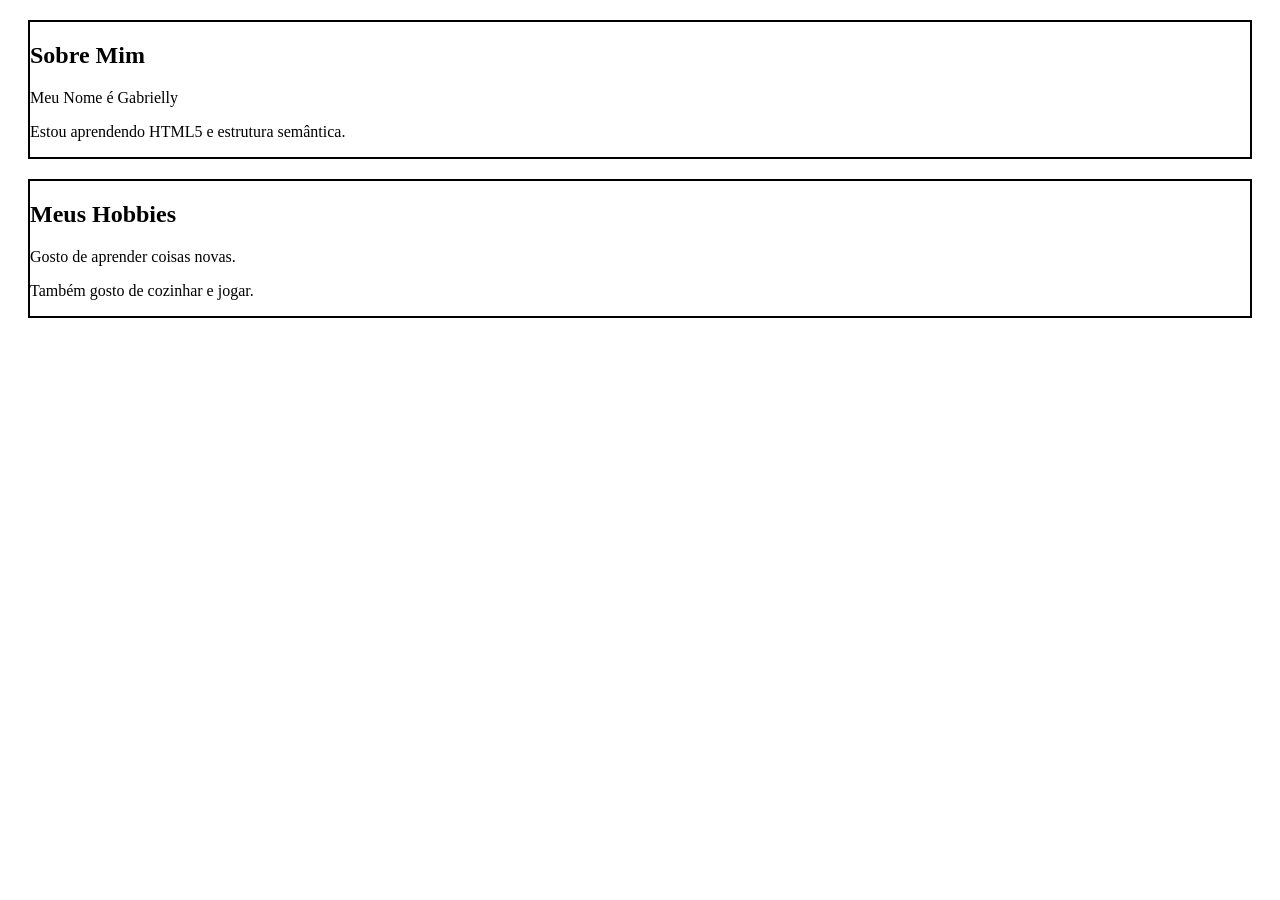
<file: AulaHTML03/index.html>
<!--
Descricao: Exercícios da Aula 03 - Estrutura Semântica e Organização
nome_arquivo: index.html
nome_exercicio: Atividade 03 - Estrutura Semântica e Organização
nome_aluno: Gabrielly Nilvane Magalhães Garcia
email_aluno: gabrielly.garcia@portalsesisp.org.br
turma: TDE-1BAA-26
-->

<!DOCTYPE html>
<html lang="pt">
<head>
    <meta charset="UTF-8">
    <title>Estrutura Semântica</title>
</head>

<body>

    <section style="border: 2px solid black; margin:20px;">
        <h1>Sobre Mim</h1>
        <p>Meu Nome é Gabrielly</p>
        <p>Estou aprendendo HTML5 e estrutura semântica.</p>
    </section>

    <section style="border: 2px solid black; margin:20px;">
        <h1>Meus Hobbies</h1>
        <p>Gosto de aprender coisas novas.</p>
        <p>Também gosto de cozinhar e jogar.</p>
    </section>

</body>
</html>
</file>
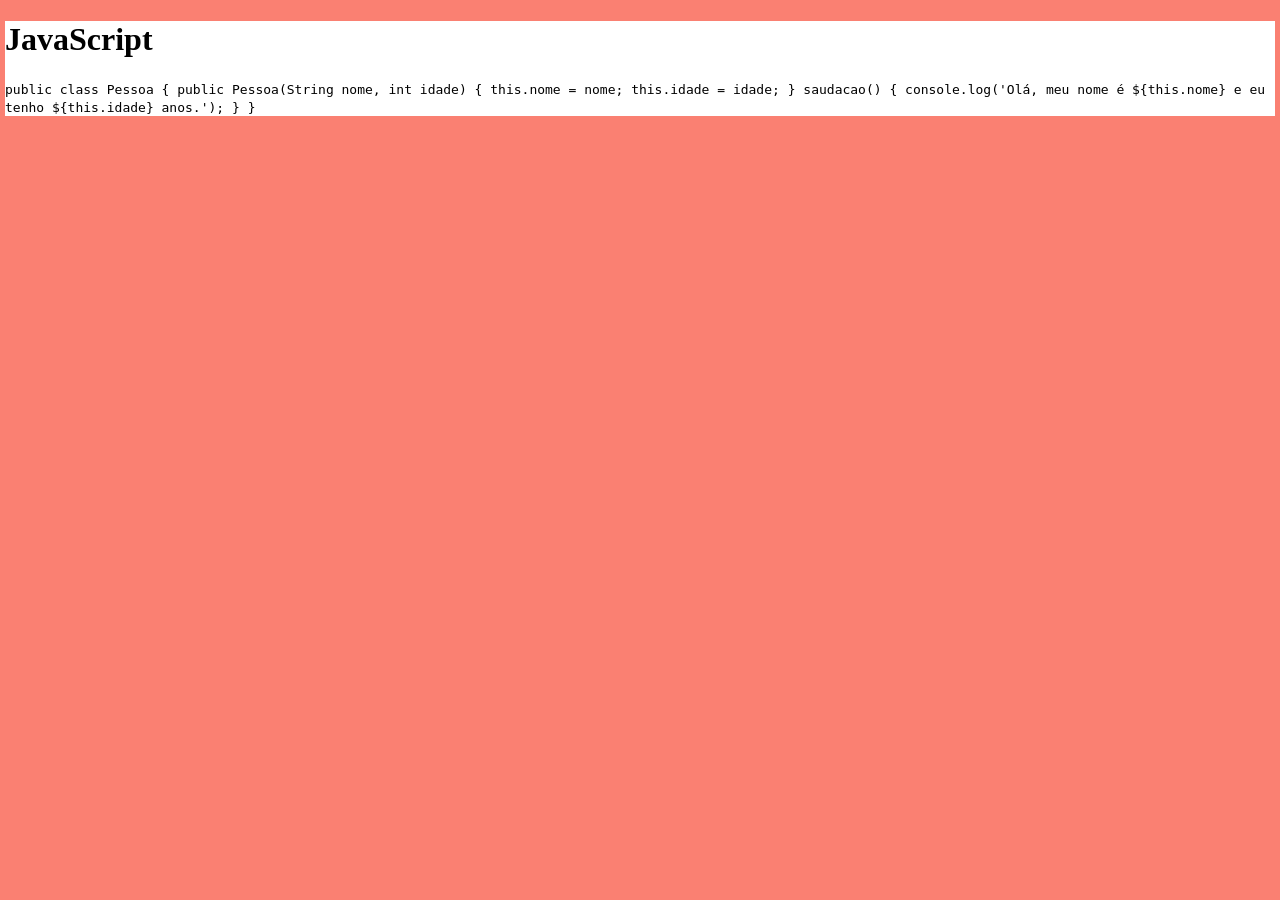
<file: javaScriptSixSeven/index.html>
<!DOCTYPE html>
<html lang="pt-BR">
    <head>
        <meta charset="UTF-8">
        <meta name="viewport" content="width=device-width">
        <title>JavaScript não é Java!</title>
        <link rel="stylesheet" href="estilo.css">
    </head>
    <body>
        <div class="container">
            <h1>JavaScript</h1>
            <code>
                public class Pessoa {
                    public Pessoa(String nome, int idade) {
                        
                        this.nome = nome;
                        this.idade = idade;
                    }
                
                saudacao() {
                    console.log('Olá, meu nome é ${this.nome} e eu tenho ${this.idade} anos.');
                }
                }
            </code>
        </div><!-- ./container -->
    </body>
</html>
</file>
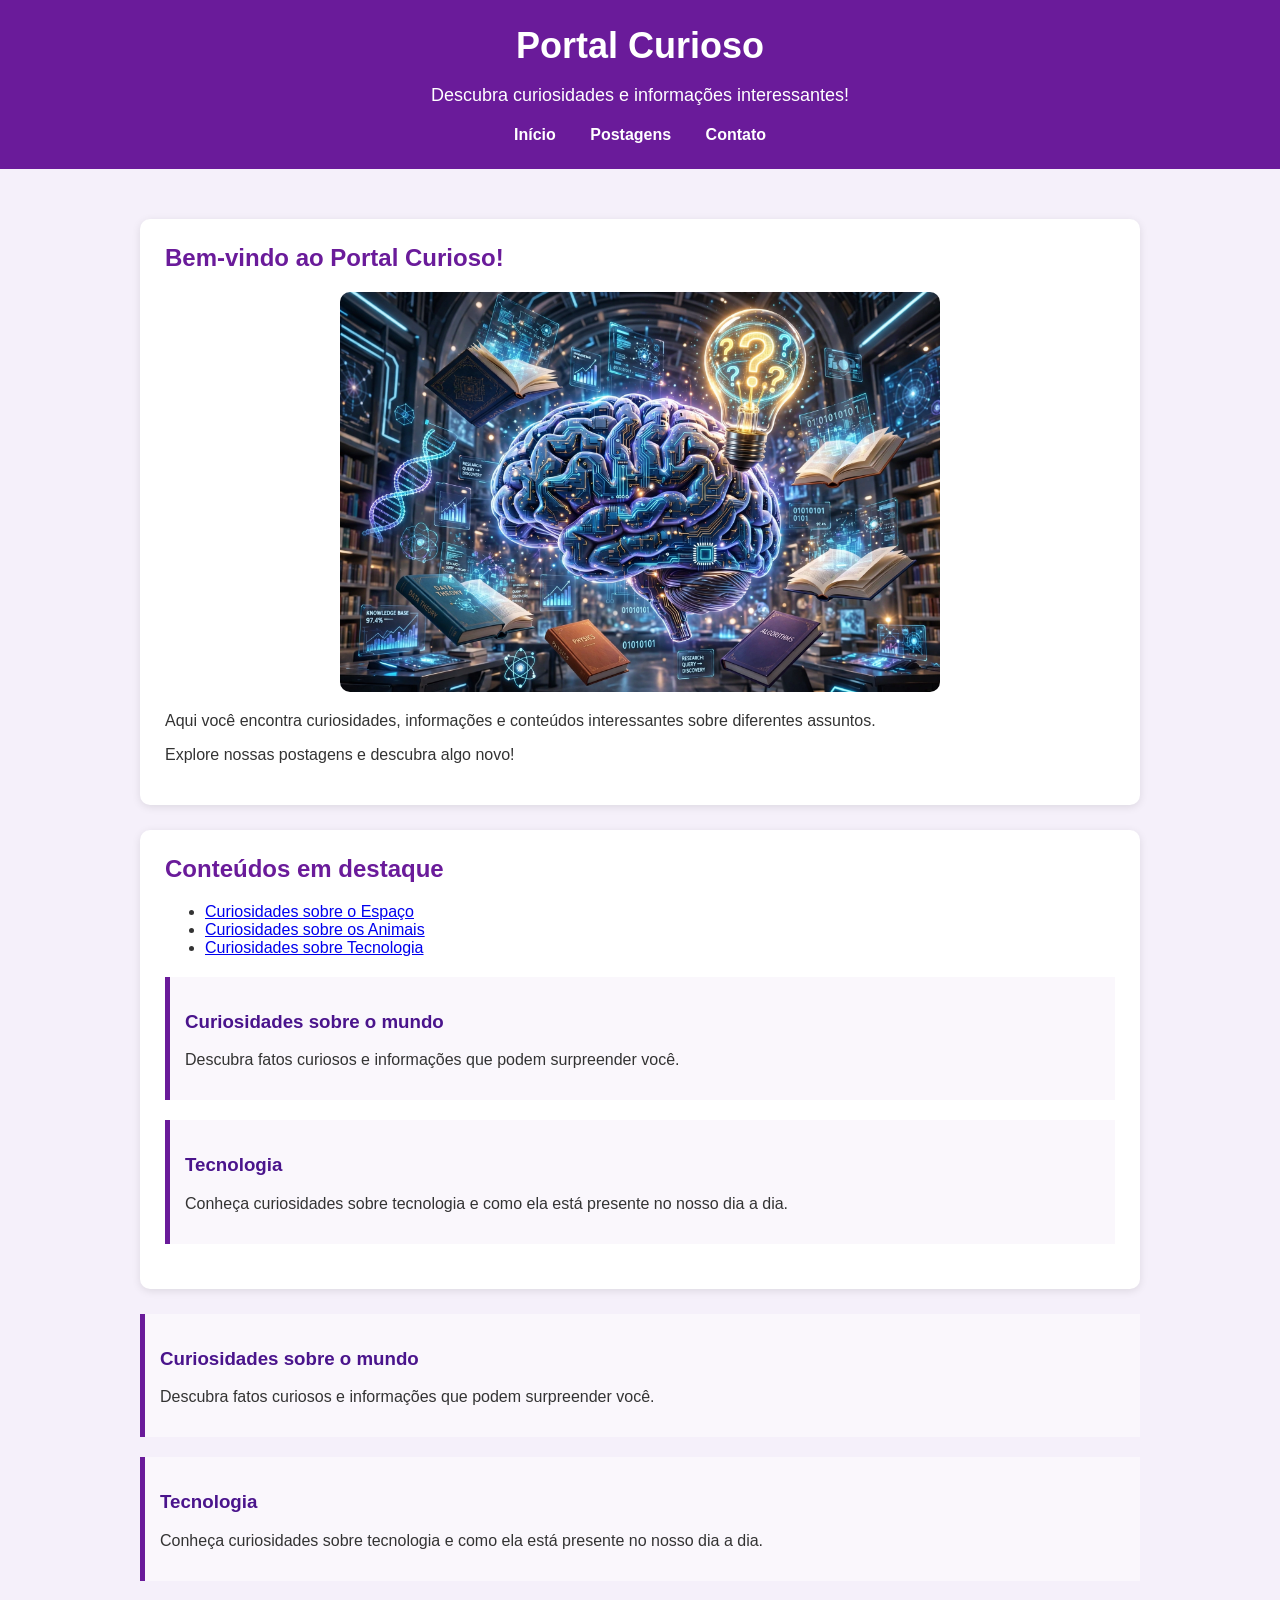
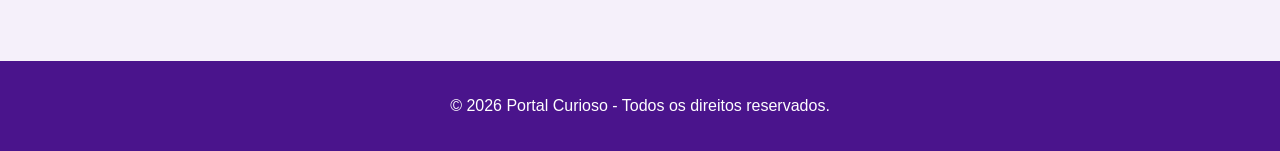
<file: PortalCurioso/index.html>
<!DOCTYPE html>
<html lang="pt-BR">

<head>
    <meta charset="UTF-8">
    <meta name="viewport" content="width=device-width, initial-scale=1.0">
    <title>Portal Curioso</title>
    <link rel="stylesheet" href="css/style.css">
</head>

<body>

    <header>
        <h1>Portal Curioso</h1>
        <p>Descubra curiosidades e informações interessantes!</p>

        <nav aria-label="Navegação principal">
            <a href="index..html">Início</a>
            <a href="postagens..html">Postagens</a>
            <a href="contato..html">Contato</a>
        </nav>
    </header>

    <main>

<section>
    <h2>Bem-vindo ao Portal Curioso!</h2>

    <img src="imagens/curiosidades.jpg" alt="Imagem relacionada a curiosidades">

    <p>
        Aqui você encontra curiosidades, informações e conteúdos
        interessantes sobre diferentes assuntos.
    </p>

    <p>
        Explore nossas postagens e descubra algo novo!
    </p>
</section>

        <section>
            <h2>Conteúdos em destaque</h2>

     <ul>

    <li><a href="postagens.html#espaco">Curiosidades sobre o Espaço</a></li>
    <li><a href="postagens.html#animais">Curiosidades sobre os Animais</a></li>
    <li><a href="postagens.html#tecnologia">Curiosidades sobre Tecnologia</a></li>
    
     </ul>

    <article>
        <h3>Curiosidades sobre o mundo</h3>
        <p>
            Descubra fatos curiosos e informações que podem
            surpreender você.
        </p>
    </article>

    <article>
        <h3>Tecnologia</h3>
        <p>
            Conheça curiosidades sobre tecnologia e como ela
            está presente no nosso dia a dia.
        </p>
    </article>
</section>

            <article>
                <h3>Curiosidades sobre o mundo</h3>
                <p>
                    Descubra fatos curiosos e informações que podem
                    surpreender você.
                </p>
            </article>

            <article>
                <h3>Tecnologia</h3>
                <p>
                    Conheça curiosidades sobre tecnologia e como ela
                    está presente no nosso dia a dia.
                </p>
            </article>
        </section>

    </main>

    <footer>
        <p>&copy; 2026 Portal Curioso - Todos os direitos reservados.</p>
    </footer>

</body>

</html>
</file>
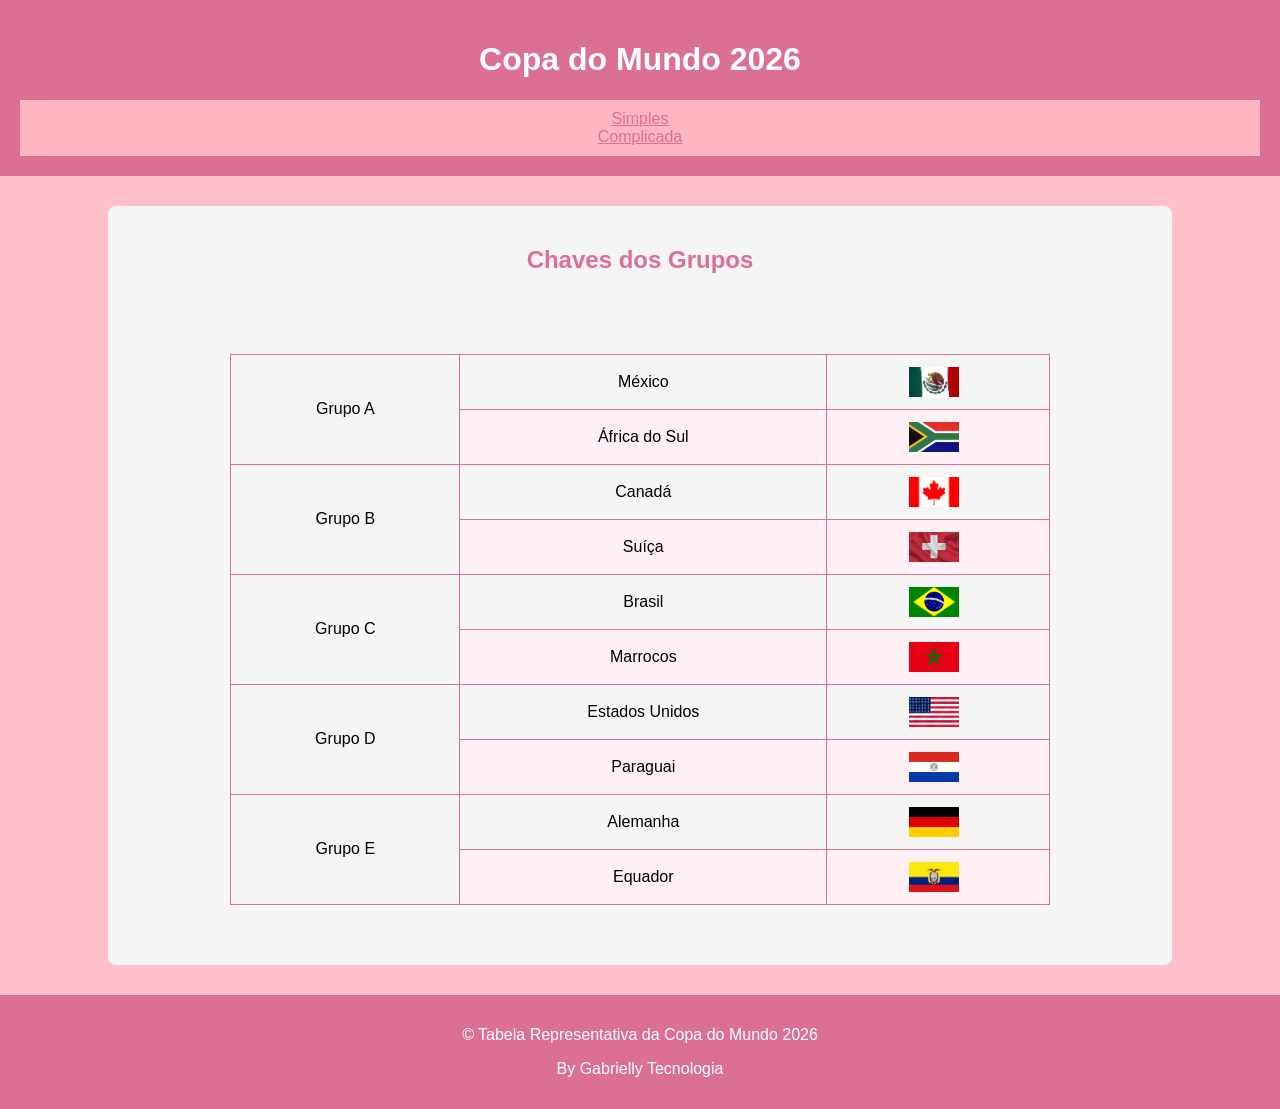
<file: aulaHTML11/tabela_copa2026.html>
<!--Descrição: Exercício Aula 11 - Tabela da Copa do Mundo 2026
 Nome_arquivo: tabela_copa2026.html
 Nome_exercicio: Atividade 11 - Tabela Copa do Mundo 2026
 Nome_aluna: Gabrielly Nilvane Magalhães Garcia
 email_aluna: gabrielly.garcia@portalsesisp.org.br
 Turma: TDE-1BAA-26
 -->
<!DOCTYPE html>
<html lang="pt-BR">
    <head>
        <meta charset="UTF-8">
        <meta name="viewport" content="width=device-width, initial-scale=1.0">
        <title>Tabela Copa 2026</title>
      <!--Estilo da Página-->
        <link rel="stylesheet" href="estilos.css">
    </head>

    <body>
        <header>
            <h1>Copa do Mundo 2026</h1>
            <nav>
                <ul>
                    <li><a href="tabela_simples.html">Simples</a></li>
                </ul>
                <ul>
                    <li><a href="tabela_copa2026.html">Complicada</a></li>
                </ul>                     
            </nav>
        </header>

        <main>
            <h2>Chaves dos Grupos</h2>

            <table>
                <table>
    <tbody>

        <tr>
            <td rowspan="2">Grupo A</td>
            <td>México</td>
            <td><img src="Imagens/Mexico.jpg"></td>
        </tr>
        <tr>
            <td>África do Sul</td>
            <td><img src="Imagens/africadosul.avif"></td>
        </tr>

        <tr>
            <td rowspan="2">Grupo B</td>
            <td>Canadá</td>
            <td><img src="Imagens/canadá.png"></td>
        </tr>
        <tr>
            <td>Suíça</td>
            <td><img src="Imagens/suiça.webp"></td>
        </tr>

        <tr>
            <td rowspan="2">Grupo C</td>
            <td>Brasil</td>
            <td><img src="Imagens/brasil.gif"></td>
        </tr>
        <tr>
            <td>Marrocos</td>
            <td><img src="Imagens/marrocos.webp"></td>
        </tr>

        <tr>
            <td rowspan="2">Grupo D</td>
            <td>Estados Unidos</td>
            <td><img src="Imagens/EUA.jpg"></td>
        </tr>
        <tr>
            <td>Paraguai</td>
            <td><img src="Imagens/paraguai.webp"></td>
        </tr>

        <tr>
            <td rowspan="2">Grupo E</td>
            <td>Alemanha</td>
            <td><img src="Imagens/alemanha.webp"></td>
        </tr>
        <tr>
            <td>Equador</td>
            <td><img src="Imagens/equador.jpg"></td>
        </tr>

    </tbody>
</table>
                </tbody>
            </table>

        </main>

        <footer>
            <p>&copy; Tabela Representativa da Copa do Mundo 2026</p>
            <p>By Gabrielly Tecnologia</p>
        </footer>
    </body>
</html>
</file>
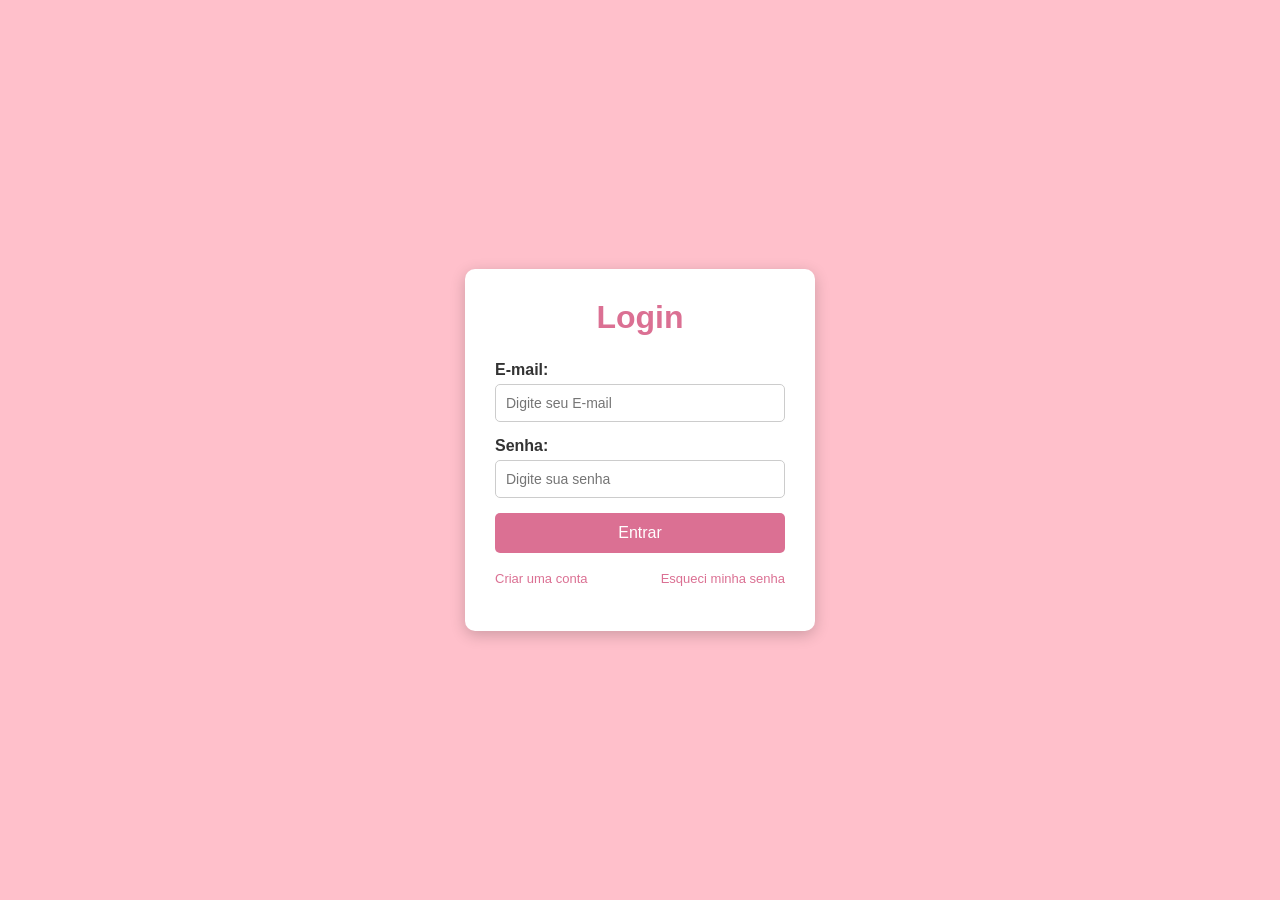
<file: aulaHTML12/login.html>
<!--
Descrição: Aula 12 - Introdução aos Formulários Web
Nome do arquivo: login.html
Nome do exercício: Tela de Login com Formulário Web
Nome do aluno: Gabrielly Nilvane Magalhães Garcia
E-mail: gabrielly.garcia@portalsesisp.org.br
Turma: TDE-1BAA-26
-->

<!DOCTYPE html>
<html lang="pt-BR">

<head>
    <meta charset="UTF-8">
    <meta name="viewport" content="width=device-width, initial-scale=1.0">
    <title>Tela de Login</title>

    <link rel="stylesheet" href="login.css">
</head>
      
<body>

    <main class="login-container">
        <form id="loginForm">

            <h1>Login</h1>
            <label for="email">E-mail:</label>

            <input
               type="email"
               id="email"
               name="email"
               placeholder="Digite seu E-mail"
               >
            
            <label for="senha">Senha:</label> 

            <input 
            type="password" 
            id="senha" 
            name="senha" 
            placeholder="Digite sua senha"
            >

            <button type="submit">Entrar</button>

            <div class="links"> 
                <a href="#">Criar uma conta</a> 
                <a href="#">Esqueci minha senha</a>
                </div>

        <p id="mensagem"></p>

        </form>
    </main>

    <script src="login.js"></script>

</body>

</html>
</file>
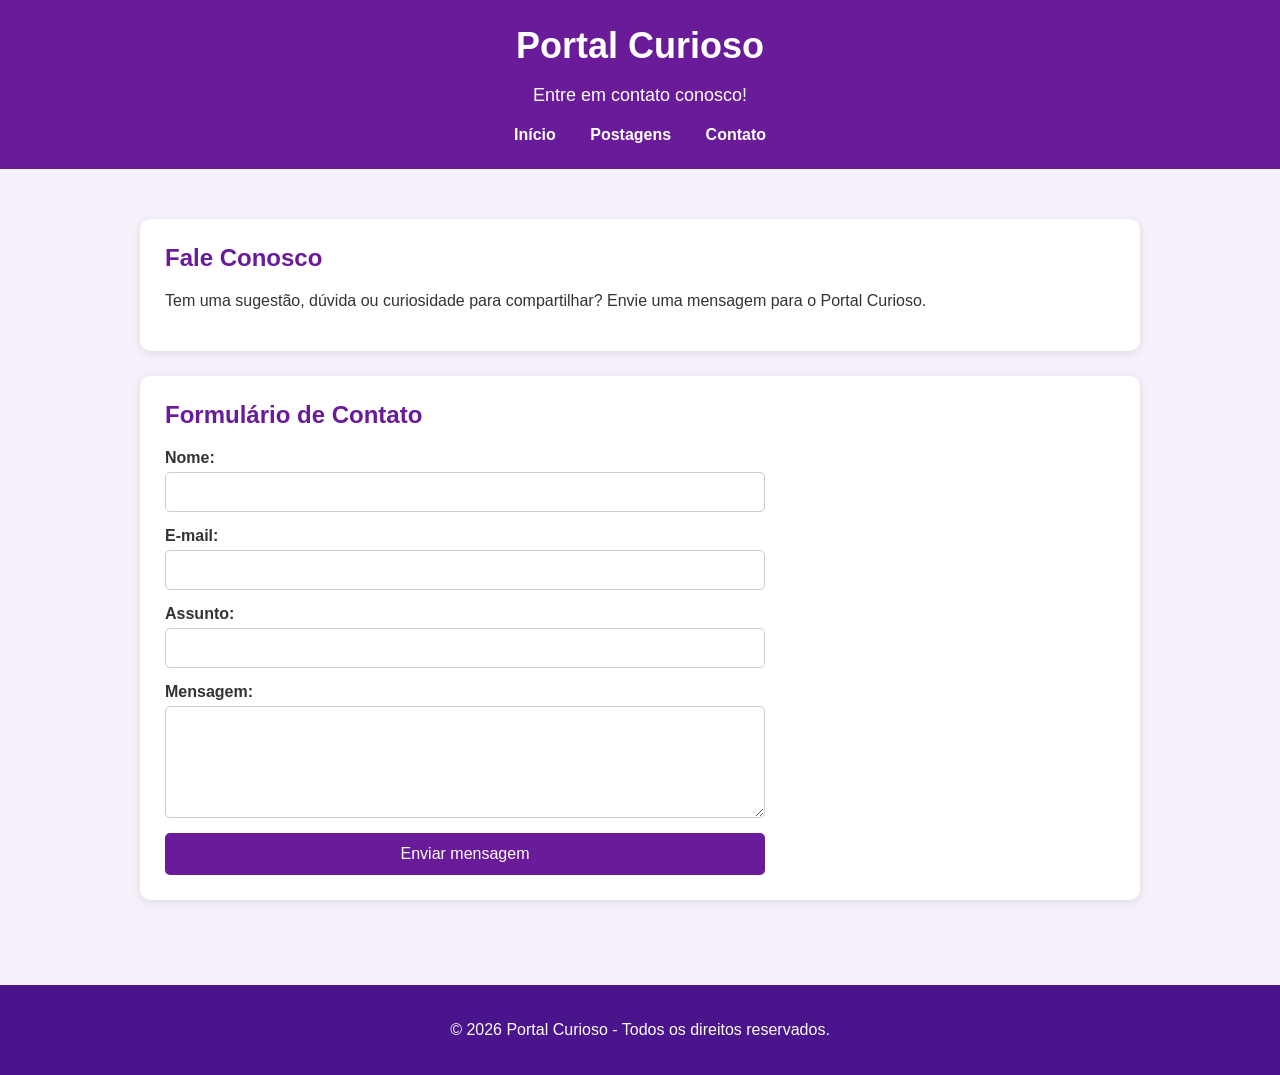
<file: PortalCurioso/contato..html>
<!DOCTYPE html>
<html lang="pt-BR">

<head>
    <meta charset="UTF-8">
    <meta name="viewport" content="width=device-width, initial-scale=1.0">
    <title>Contato - Portal Curioso</title>
    <link rel="stylesheet" href="css/style.css">
</head>

<body>

    <header>
        <h1>Portal Curioso</h1>
        <p>Entre em contato conosco!</p>

        <nav aria-label="Navegação principal">
            <a href="index.html">Início</a>
            <a href="postagens.html">Postagens</a>
            <a href="contato.html">Contato</a>
        </nav>
    </header>

    <main>

        <section>
            <h2>Fale Conosco</h2>

            <p>
                Tem uma sugestão, dúvida ou curiosidade para compartilhar?
                Envie uma mensagem para o Portal Curioso.
            </p>
        </section>

        <section>
            <h2>Formulário de Contato</h2>

           <form>

    <label for="nome">Nome:</label>
    <input type="text" id="nome" name="nome" required>

    <label for="email">E-mail:</label>
    <input type="email" id="email" name="email" required>

    <label for="assunto">Assunto:</label>
    <input type="text" id="assunto" name="assunto" required>

    <label for="mensagem">Mensagem:</label>
    <textarea id="mensagem" name="mensagem" rows="5" required></textarea>

    <button type="submit">Enviar mensagem</button>

        </form>
        </section>

    </main>

    <footer>
        <p>&copy; 2026 Portal Curioso - Todos os direitos reservados.</p>
    </footer>

</body>

</html>
</file>
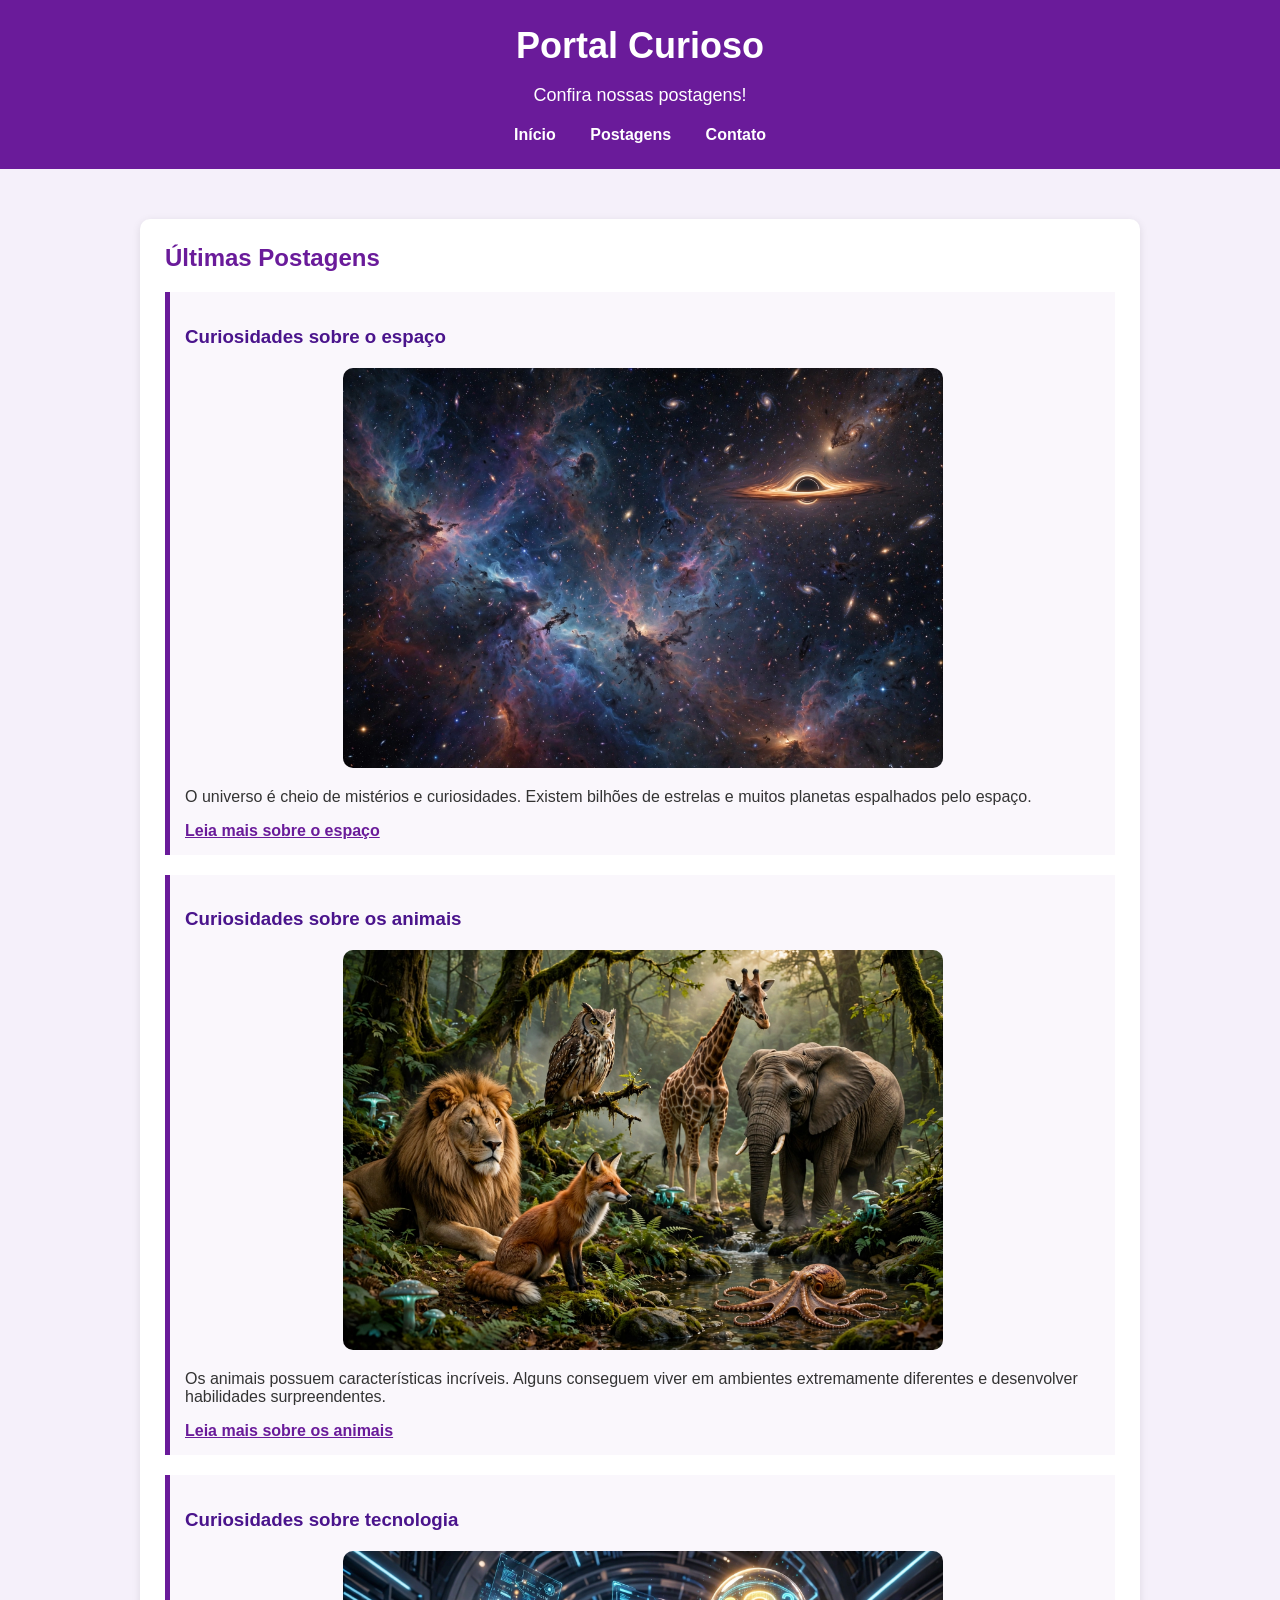
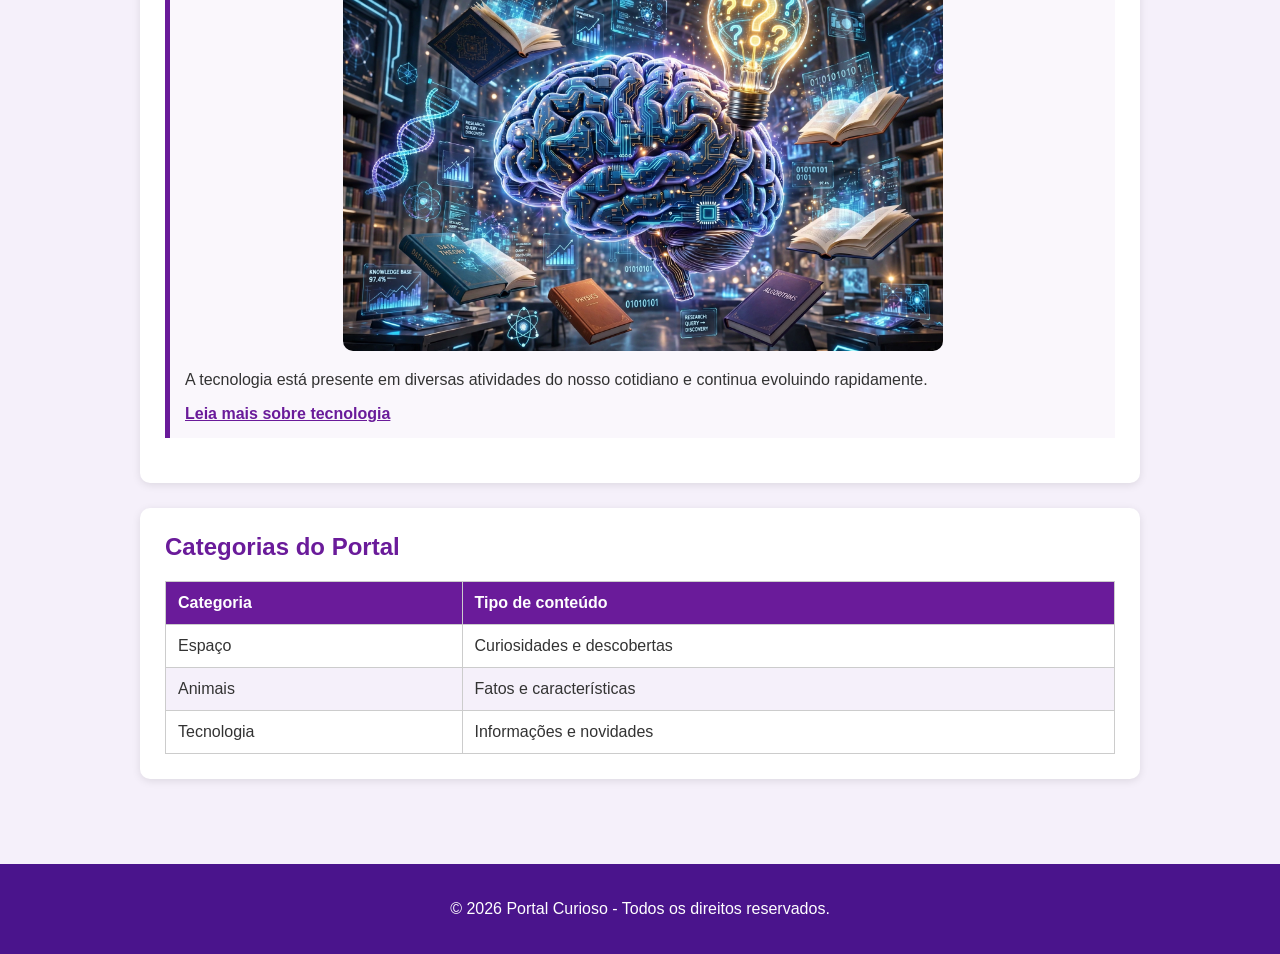
<file: PortalCurioso/postagens..html>
<!DOCTYPE html>
<html lang="pt-BR">

<head>
    <meta charset="UTF-8">
    <meta name="viewport" content="width=device-width, initial-scale=1.0">
    <title>Postagens - Portal Curioso</title>
    <link rel="stylesheet" href="css/style.css">
</head>

<body>

    <header>
        <h1>Portal Curioso</h1>
        <p>Confira nossas postagens!</p>

        <nav aria-label="Navegação principal">
            <a href="index.html">Início</a>
            <a href="postagens.html">Postagens</a>
            <a href="contato.html">Contato</a>
        </nav>
    </header>

    <main>

        <section>
            <h2>Últimas Postagens</h2>

            <article id="espaco">
                <h3>Curiosidades sobre o espaço</h3>
                <img src="imagens/espaco.jpg" alt="Imagem representando o espaço">

                <p>
                    O universo é cheio de mistérios e curiosidades.
                    Existem bilhões de estrelas e muitos planetas
                    espalhados pelo espaço.
                </p>

                <a href="#espaco">Leia mais sobre o espaço</a>
            </article>

            <article id="animais">
                <h3>Curiosidades sobre os animais</h3>
                <img src="imagens/animais.jpg" alt="Imagem representando animais">

                <p>
                    Os animais possuem características incríveis.
                    Alguns conseguem viver em ambientes extremamente
                    diferentes e desenvolver habilidades surpreendentes.
                </p>

                <a href="#animais">Leia mais sobre os animais</a>
            </article>

            <article id="tecnologia">
                <h3>Curiosidades sobre tecnologia</h3>
                <img src="imagens/curiosidades.jpg" alt="Imagem relacionada à tecnologia">

                <p>
                    A tecnologia está presente em diversas atividades
                    do nosso cotidiano e continua evoluindo rapidamente.
                </p>

                <a href="#tecnologia">Leia mais sobre tecnologia</a>
            </article>

        </section>

         <section>
    <h2>Categorias do Portal</h2>

    <table>
        <thead>
            <tr>
                <th>Categoria</th>
                <th>Tipo de conteúdo</th>
            </tr>
        </thead>

        <tbody>
            <tr>
                <td>Espaço</td>
                <td>Curiosidades e descobertas</td>
            </tr>

            <tr>
                <td>Animais</td>
                <td>Fatos e características</td>
            </tr>

            <tr>
                <td>Tecnologia</td>
                <td>Informações e novidades</td>
            </tr>
        </tbody>
    </table>
</section>

    </main>

    <footer>
        <p>&copy; 2026 Portal Curioso - Todos os direitos reservados.</p>
    </footer>

</body>

</html>
</file>
<file: javaScriptSixSeven/estilo.css>
body {
    margin: 5px;
    background-color: salmon;
}

.container {
    width: 100%;
    height: 100%;
    justify-content: center;
    align-items: center;
    background-color: white;
}
</file>
<file: PortalCurioso/css/style.css>
body {
    font-family: Arial, sans-serif;
    margin: 0;
    background-color: #f5f0fa;
    color: #333333;
}
header {
    background-color: #6a1b9a;
    color: white;
    text-align: center;
    padding: 25px;
}

header h1 {
    margin: 0;
    font-size: 36px;
}

header p {
    font-size: 18px;
}

nav {
    margin-top: 20px;
}

nav a {
    color: white;
    text-decoration: none;
    margin: 0 15px;
    font-weight: bold;
}

nav a:hover {
    text-decoration: underline;
}
main {
    max-width: 1000px;
    margin: 30px auto;
    padding: 20px;
}

section {
    background-color: white;
    padding: 25px;
    margin-bottom: 25px;
    border-radius: 10px;
    box-shadow: 0 2px 8px rgba(0, 0, 0, 0.1);
}

section h2 {
    color: #6a1b9a;
    margin-top: 0;
}

article {
    border-left: 5px solid #6a1b9a;
    padding: 15px;
    margin: 20px 0;
    background-color: #faf7fc;
}

article h3 {
    color: #4a148c;
}

article a {
    color: #6a1b9a;
    font-weight: bold;
}

footer {
    background-color: #4a148c;
    color: white;
    text-align: center;
    padding: 20px;
    margin-top: 40px;
}

section img {
    width: 100%;
    max-width: 600px;
    height: auto;
    display: block;
    margin: 20px auto;
    border-radius: 10px;
}
 form {
    display: flex;
    flex-direction: column;
    max-width: 600px;
}

label {
    font-weight: bold;
    margin-bottom: 5px;
}

input,
textarea {
    padding: 10px;
    border: 1px solid #cccccc;
    border-radius: 5px;
    font-family: Arial, sans-serif;
    font-size: 16px;
    margin-bottom: 15px;
}

textarea {
    resize: vertical;
}

button {
    background-color: #6a1b9a;
    color: white;
    border: none;
    padding: 12px;
    border-radius: 5px;
    font-size: 16px;
    cursor: pointer;
}

button:hover {
    background-color: #4a148c;
}
  
  table {
    width: 100%;
    border-collapse: collapse;
    margin-top: 20px;
}

th,
td {
    border: 1px solid #cccccc;
    padding: 12px;
    text-align: left;
}

th {
    background-color: #6a1b9a;
    color: white;
}

tr:nth-child(even) {
    background-color: #f5f0fa;
}
</file>
<file: aulaHTML11/estilos.css>
/* Estilos das Páginas - Tabelas Simples e Copa2026 */

body {
    font-family: Arial, sans-serif;
    margin: 0;
    padding: 0;
    background-color: pink;
}

header {
    background-color: palevioletred;
    color: white;
    text-align: center;
    padding: 20px;
}

header nav {
    background-color: lightpink;
    padding: 10px;
}

header nav ul {
    list-style: none;
    margin: 0;
    padding: 0;
    display: flex;
    justify-content: center;
    gap: 20px;
}

header nav ul li {
    display: block;
    margin: 0;
}

header nav ul li a {
    color: palevioletred;
}

main {
    width: 80%;
    margin: 30px auto;
    background-color: whitesmoke;
    padding: 20px;
    border-radius: 8px;
}

h2 {
    text-align: center;
    color: palevioletred;
}

main table {
    width: 80%;
    margin: 40px auto;
    border-collapse: collapse;
    border: 1px solid palevioletred;
}

main table th,
main table td {
    border: 1px solid palevioletred;
    padding: 12px;
    text-align: center;
}

main table th {
    background-color: palevioletred;
    color: white;
}

main table tr:nth-child(even) {
    background-color: lavenderblush;
}

main table tr:hover {
    background-color: lightpink;
}

main table img {
    width: 50px;
    height: 30px;
    object-fit: cover;
    vertical-align: middle;
    margin-right: 8px;
}

main table td img:hover {
    width: 80px;
    height: auto;
}

footer {
    background-color: palevioletred;
    color: white;
    padding: 15px;
    text-align: center;
}
</file>
<file: aulaHTML12/login.css>
/*
Descrição: Aula 12 - Introdução aos Formulários Web
Nome do arquivo: login.css
Nome do exercício: Tela de Login com Formulário Web
Nome do aluno: Gabrielly Nilvane Magalhães Garcia
E-mail: gabrielly.garcia@portalsesisp.org.br
Turma: TDE-1BAA-26
*/

* {
    margin: 0;
    padding: 0;
    box-sizing: border-box;
}

body {
    font-family: Arial, sans-serif;
    background-color: pink;
    min-height: 100vh;

    display: flex;
    justify-content: center;
    align-items: center;
}

.login-container {
    background-color: white;
    width: 350px;
    padding: 30px;
    border-radius: 10px;
    box-shadow: 0 4px 15px rgba(0, 0, 0, 0.2);
}

.login-container h1 {
    text-align: center;
    margin-bottom: 25px;
    color: palevioletred;
}

.login-container label {
    display: block;
    margin-bottom: 5px;
    color: #333;
    font-weight: bold;
}

.login-container input {
    width: 100%;
    padding: 10px;
    margin-bottom: 15px;
    border: 1px solid #ccc;
    border-radius: 5px;
    font-size: 14px;
}

.login-container input:focus {
    outline: none;
    border-color: palevioletred;
}

.login-container button {
    width: 100%;
    padding: 11px;
    border: none;
    border-radius: 5px;
    background-color: palevioletred;
    color: white;
    font-size: 16px;
    cursor: pointer;
}

.login-container button:hover {
    background-color: #d85b8a;
}

.links {
    display: flex;
    justify-content: space-between;
    margin-top: 18px;
}

.links a {
    color: palevioletred;
    text-decoration: none;
    font-size: 13px;
}

.links a:hover {
    text-decoration: underline;
}

#mensagem {
    text-align: center;
    margin-top: 15px;
    font-weight: bold;
}
</file>
